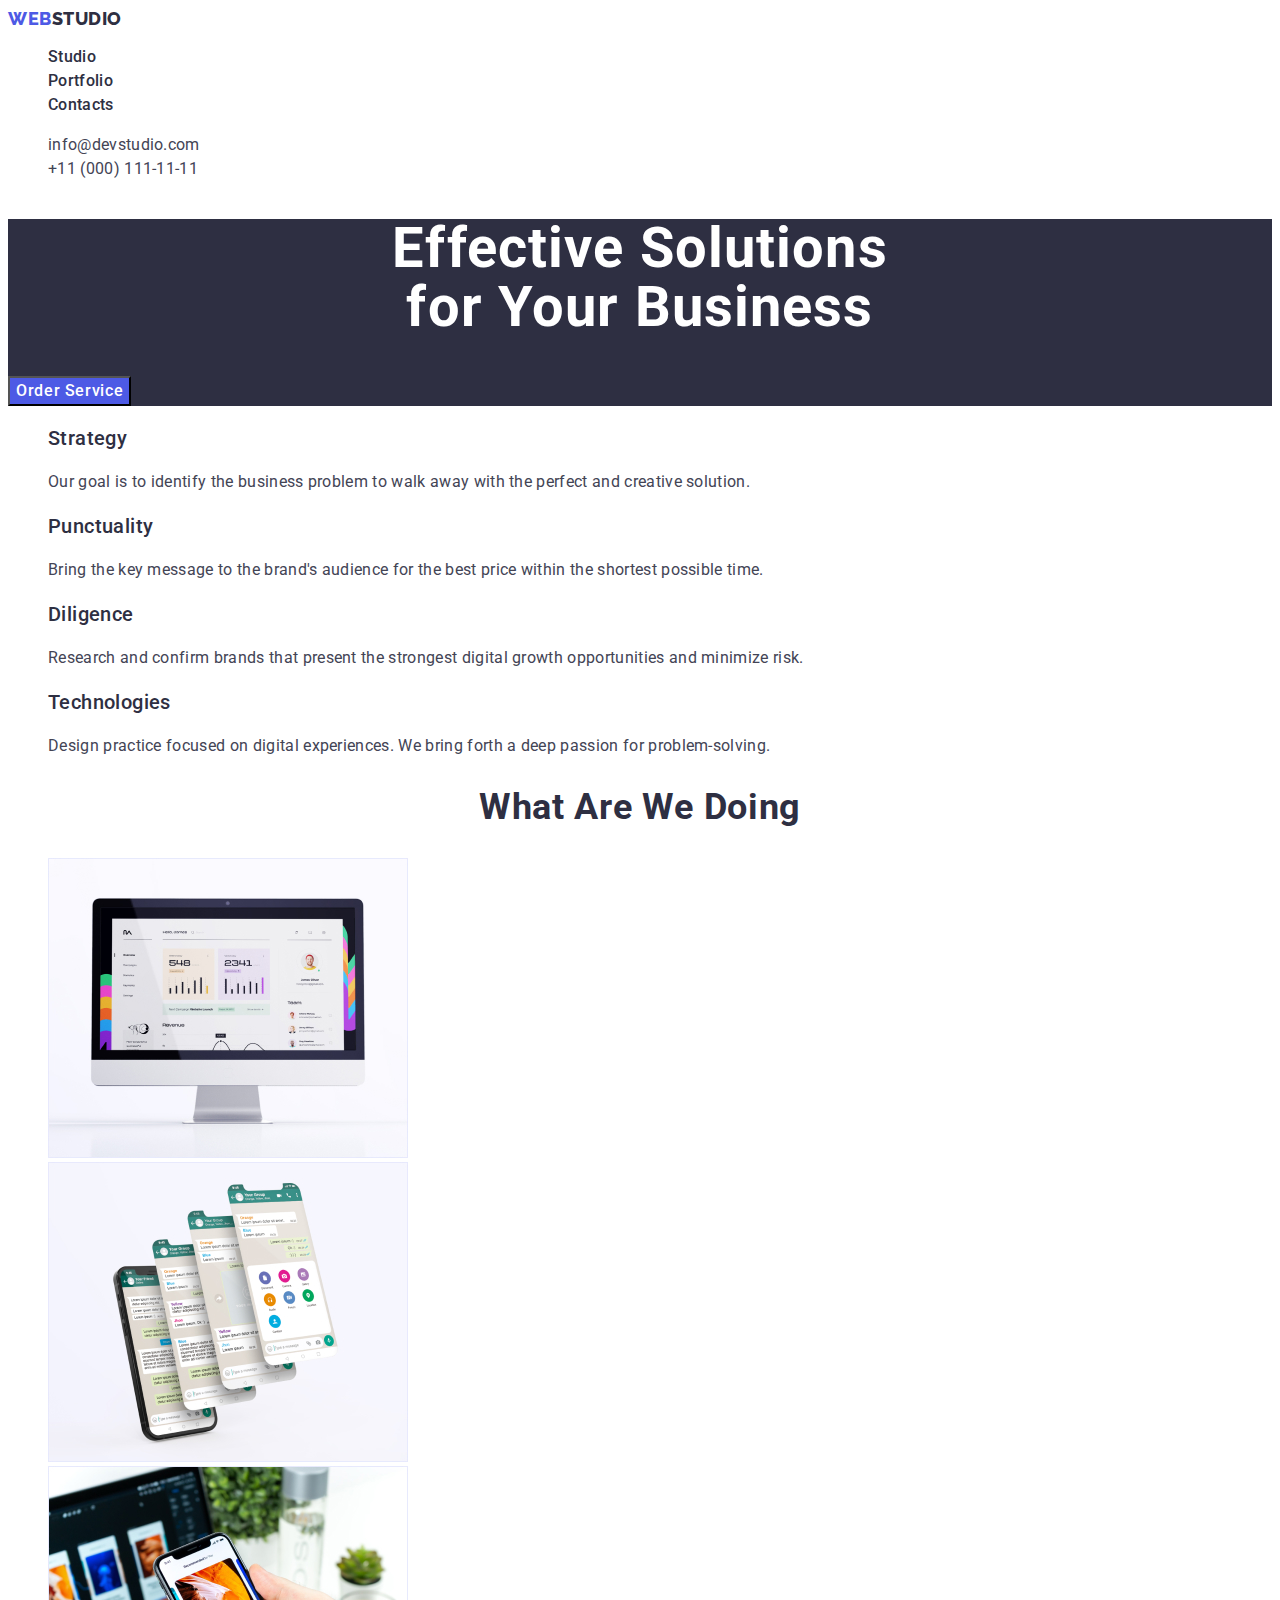
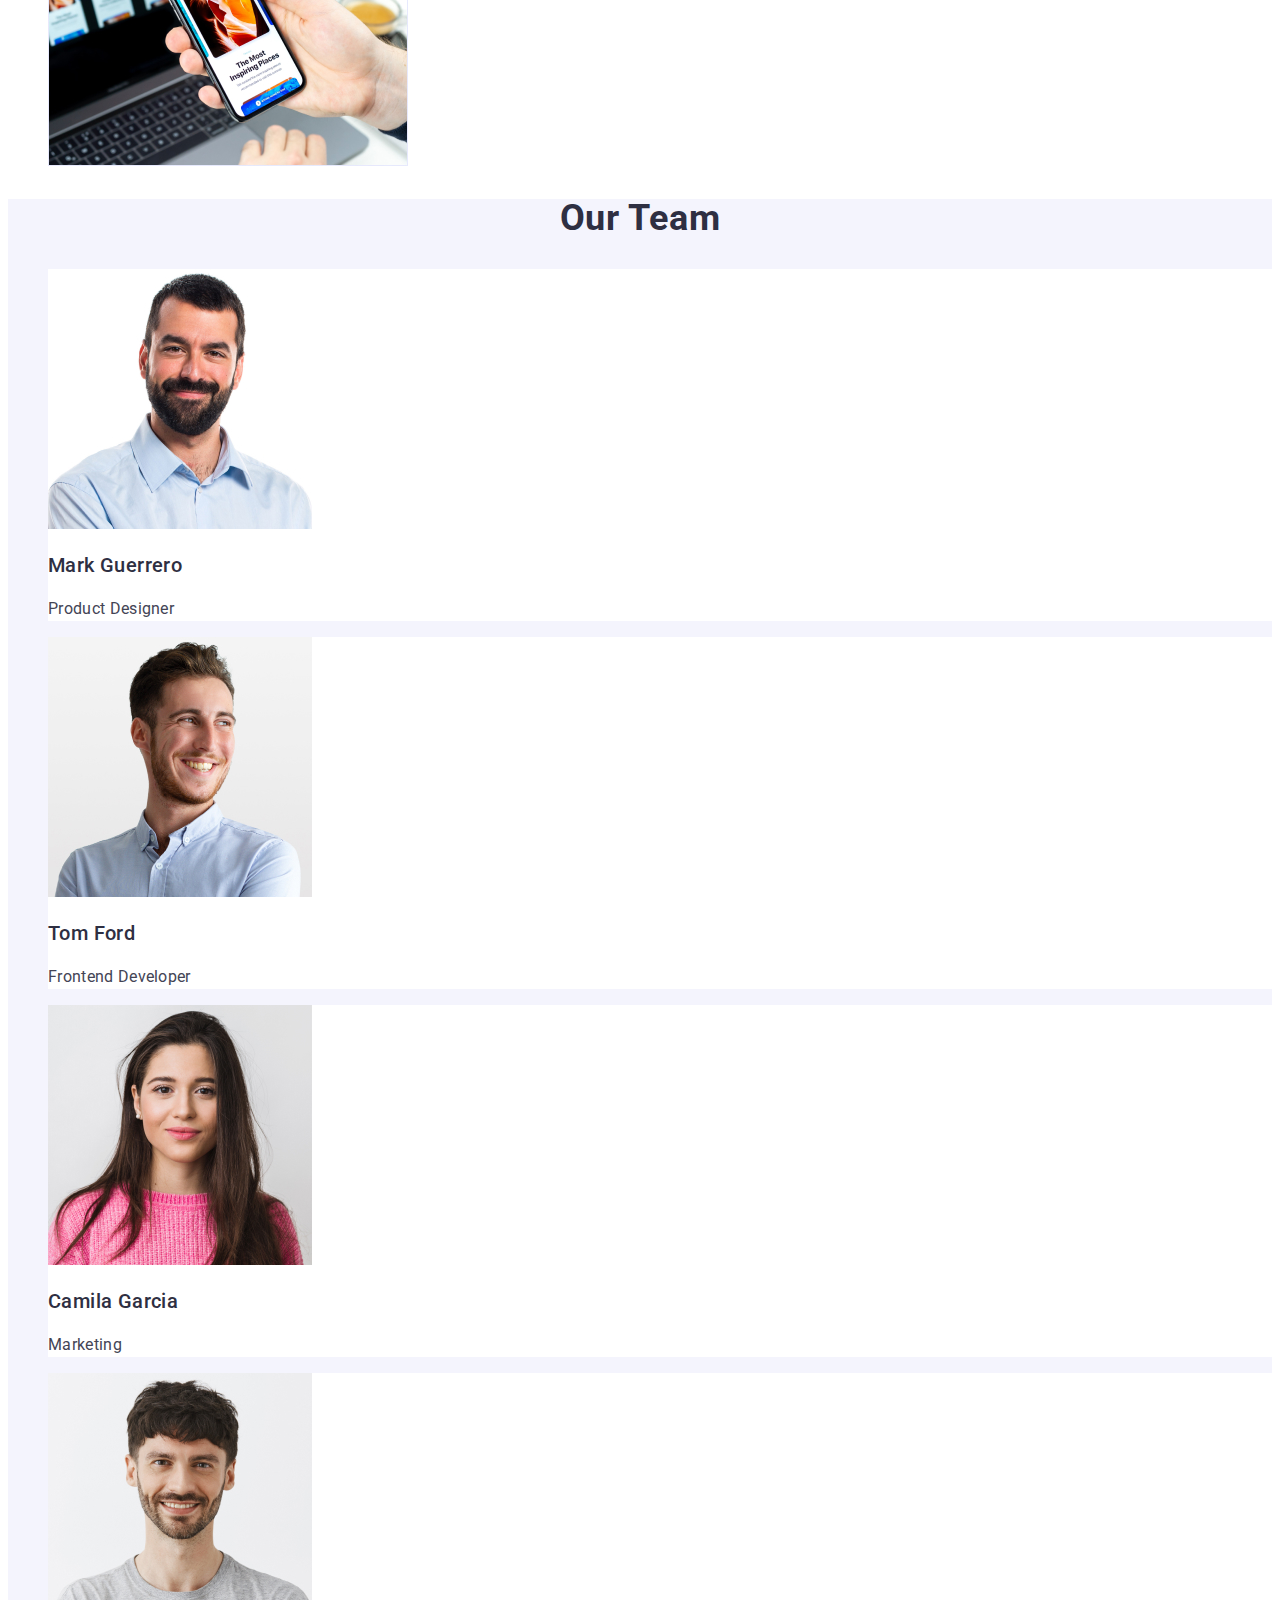
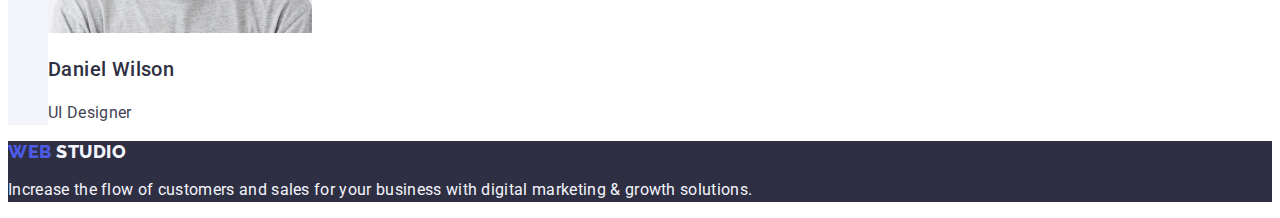
<file: index.html>
<!DOCTYPE html>
<html lang="en">
  <head>
    <meta charset="UTF-8" />
    <meta http-equiv="X-UA-Compatible" content="IE=edge" />
    <meta name="viewport" content="width=device-width, initial-scale=1.0" />
    <title>Document</title>
    <link rel="preconnect" href="https://fonts.googleapis.com" />
    <link rel="preconnect" href="https://fonts.gstatic.com" crossorigin />
    <link
      href="https://fonts.googleapis.com/css2?family=Open+Sans:wght@300&family=Raleway:wght@800&family=Roboto:wght@400;500;700;900&display=swap"
      rel="stylesheet"
    />
    <link rel="stylesheet" href="./css/styles.css" />
  </head>
  <body class="body">
    <header class="main-header">
      <nav class="main-navigation">
        <a class="link-logo link" href="./index.html">Web<span class="link-logo logo-text">Studio</span></a>
        <ul class="menu list">
          <li class="menu-item">
            <a class="menu-link link" href="./index.html">Studio</a>
          </li>
          <li class="menu-item">
            <a class="menu-link link" href="./portfolio.html">Portfolio</a>
          </li>
          <li class="menu-item">
            <a class="menu-link link" href="">Contacts</a>
          </li>
        </ul>
      </nav>
      <address class="address">
        <ul class="menu list">
          <li class="menu-item">
            <a class="menu-link-adresa link" href="mailto:info@devstudio.com"
              >info@devstudio.com</a
            >
          </li>
          <li class="menu-item">
            <a class="menu-link-adresa link" href="tel:+110001111111"
              >+11 (000) 111-11-11</a
            >
          </li>
        </ul>
      </address>
    </header>
    <main>
      <section class="hero">
        <h1 class="main-title">
          Effective Solutions <br class="main-title" />
          for Your Business
        </h1>
        <button class="button-title" type="button">Order Service</button>
      </section>
      <section class="section-one">
        <h2 class="sectionn-one" hidden>Nevim Proc</h2>
        <ul class="section-one-one list">
          <li class="section-one-two">
            <h3 class="sub-sub-title list">Strategy</h3>
            <p class="complementary-text">
              Our goal is to identify the business problem to walk away with the
              perfect and creative solution.
            </p>
          </li>
          <li class="section-one-two">
            <h3 class="sub-sub-title list">Punctuality</h3>
            <p class="complementary-text">
              Bring the key message to the brand's audience for the best price
              within the shortest possible time.
            </p>
          </li>
          <li class="section-one-two">
            <h3 class="sub-sub-title list">Diligence</h3>
            <p class="complementary-text">
              Research and confirm brands that present the strongest digital
              growth opportunities and minimize risk.
            </p>
          </li>
          <li class="section-one-two">
            <h3 class="sub-sub-title list">Technologies</h3>
            <p class="complementary-text">
              Design practice focused on digital experiences. We bring forth a
              deep passion for problem-solving.
            </p>
          </li>
        </ul>
      </section>
      <section class="section-two">
        <h2 class="complementary-title">What are we doing</h2>
        <ul class="section-two-one list">
          <li><img src="./images/wawd1.jpg" alt="monitor" width="360" /></li>
          <li><img src="./images/wawd2.jpg" alt="mobile" width="360" /></li>
          <li><img src="./images/wawd3.jpg" alt="laptop" width="360" /></li>
        </ul>
      </section>
      <section class="section-three">
        <h2 class="complementary-title">Our Team</h2>
        <ul class="section-three-one list">
          <li class="section-three-two">
            <img src="./images/mark.jpg" alt="product designer" width="264" />
            <h3 class="sub-sub-title">Mark Guerrero</h3>
            <p class="complementary-text">Product Designer</p>
          </li>
          <li class="section-three-two">
            <img src="./images/tom.jpg" alt="Frontend Developer" width="264" />
            <h3 class="sub-sub-title">Tom Ford</h3>
            <p class="complementary-text">Frontend Developer</p>
          </li>
          <li class="section-three-two">
            <img src="./images/camila.jpg" alt="Marketing" width="264" />
            <h3 class="sub-sub-title">Camila Garcia</h3>
            <p class="complementary-text">Marketing</p>
          </li>
          <li class="section-three-two">
            <img src="./images/daniel.jpg" alt="UI Designer" width="264" />
            <h3 class="sub-sub-title">Daniel Wilson</h3>
            <p class="complementary-text">UI Designer</p>
          </li>
        </ul>
      </section>
    </main>
    <footer class="footer">
            <a class="link-logo link" href="./index.html"
        >Web <span class="logo-text-buffer">Studio</span></a
      >
      <p class="complementary-text-footer">
        Increase the flow of customers and sales for your business with digital
        marketing & growth solutions.
      </p>   
    </footer>
  </body>
</html>
</file>
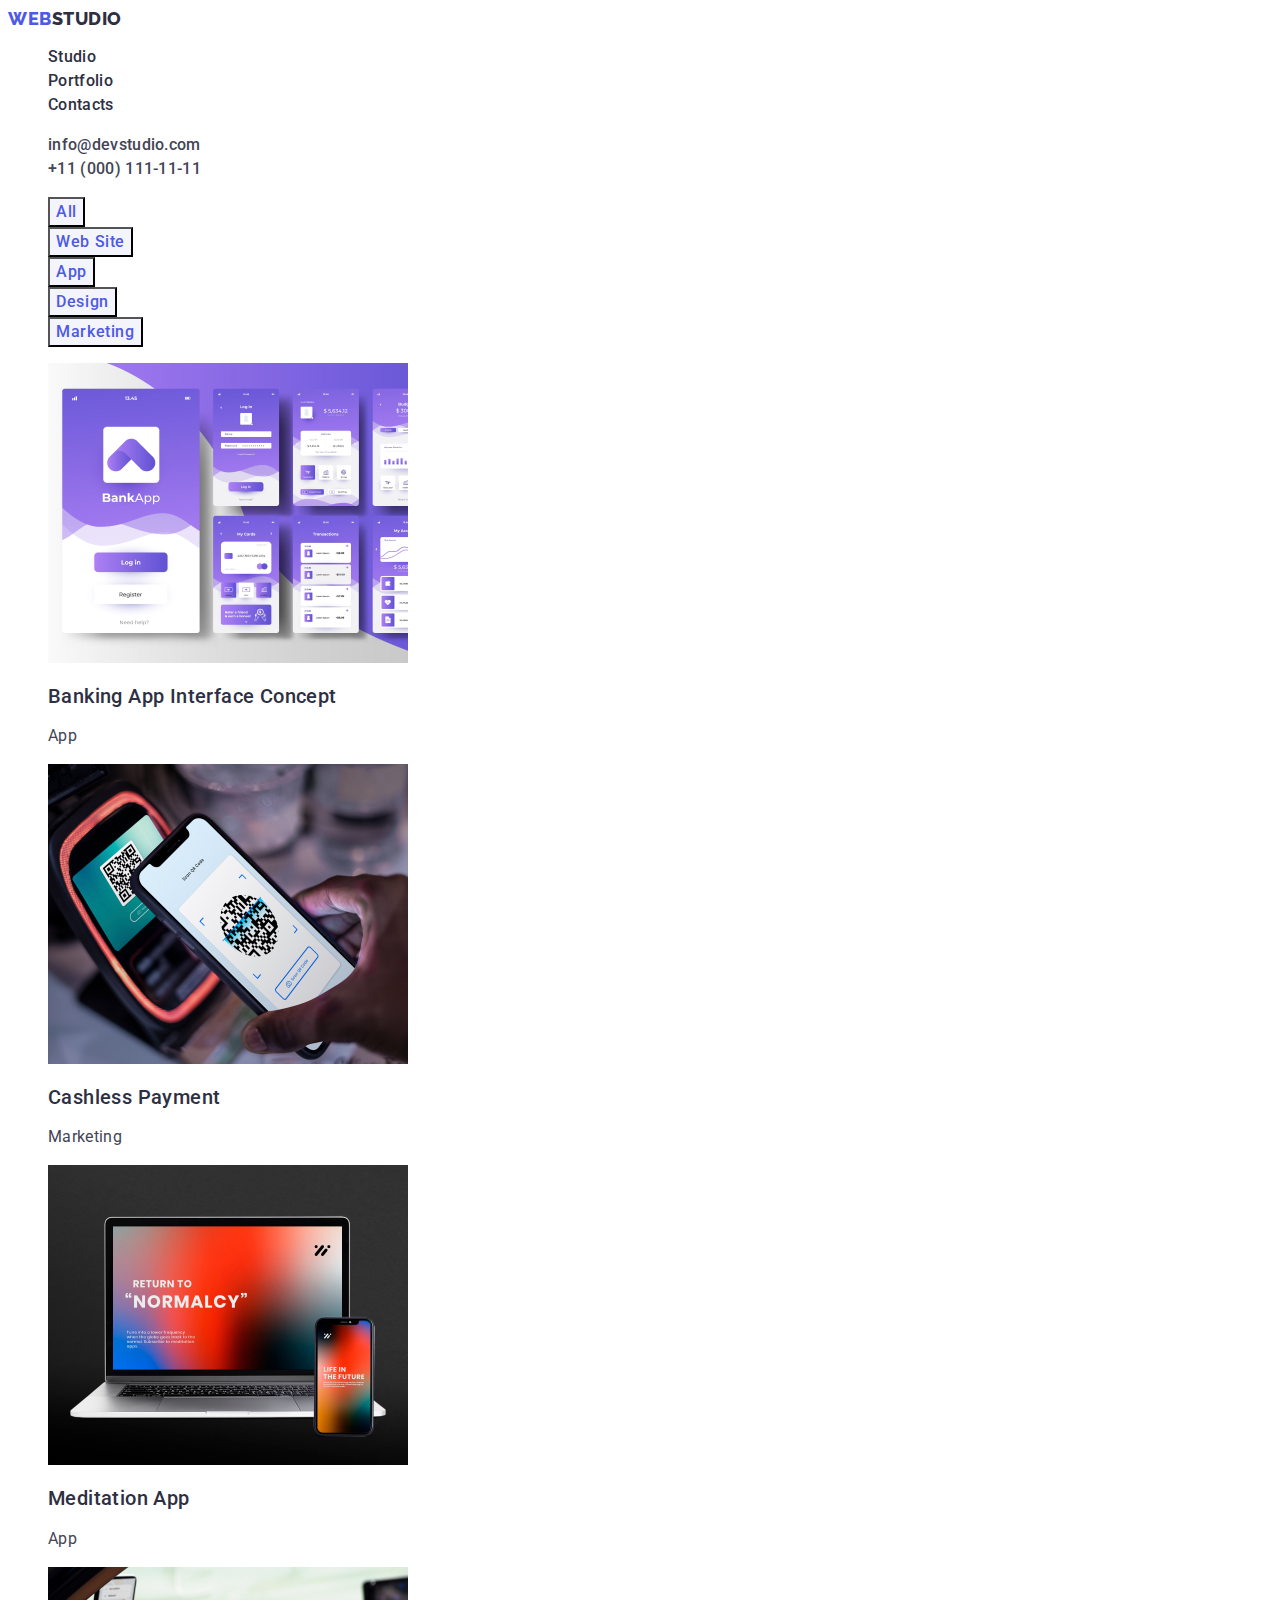
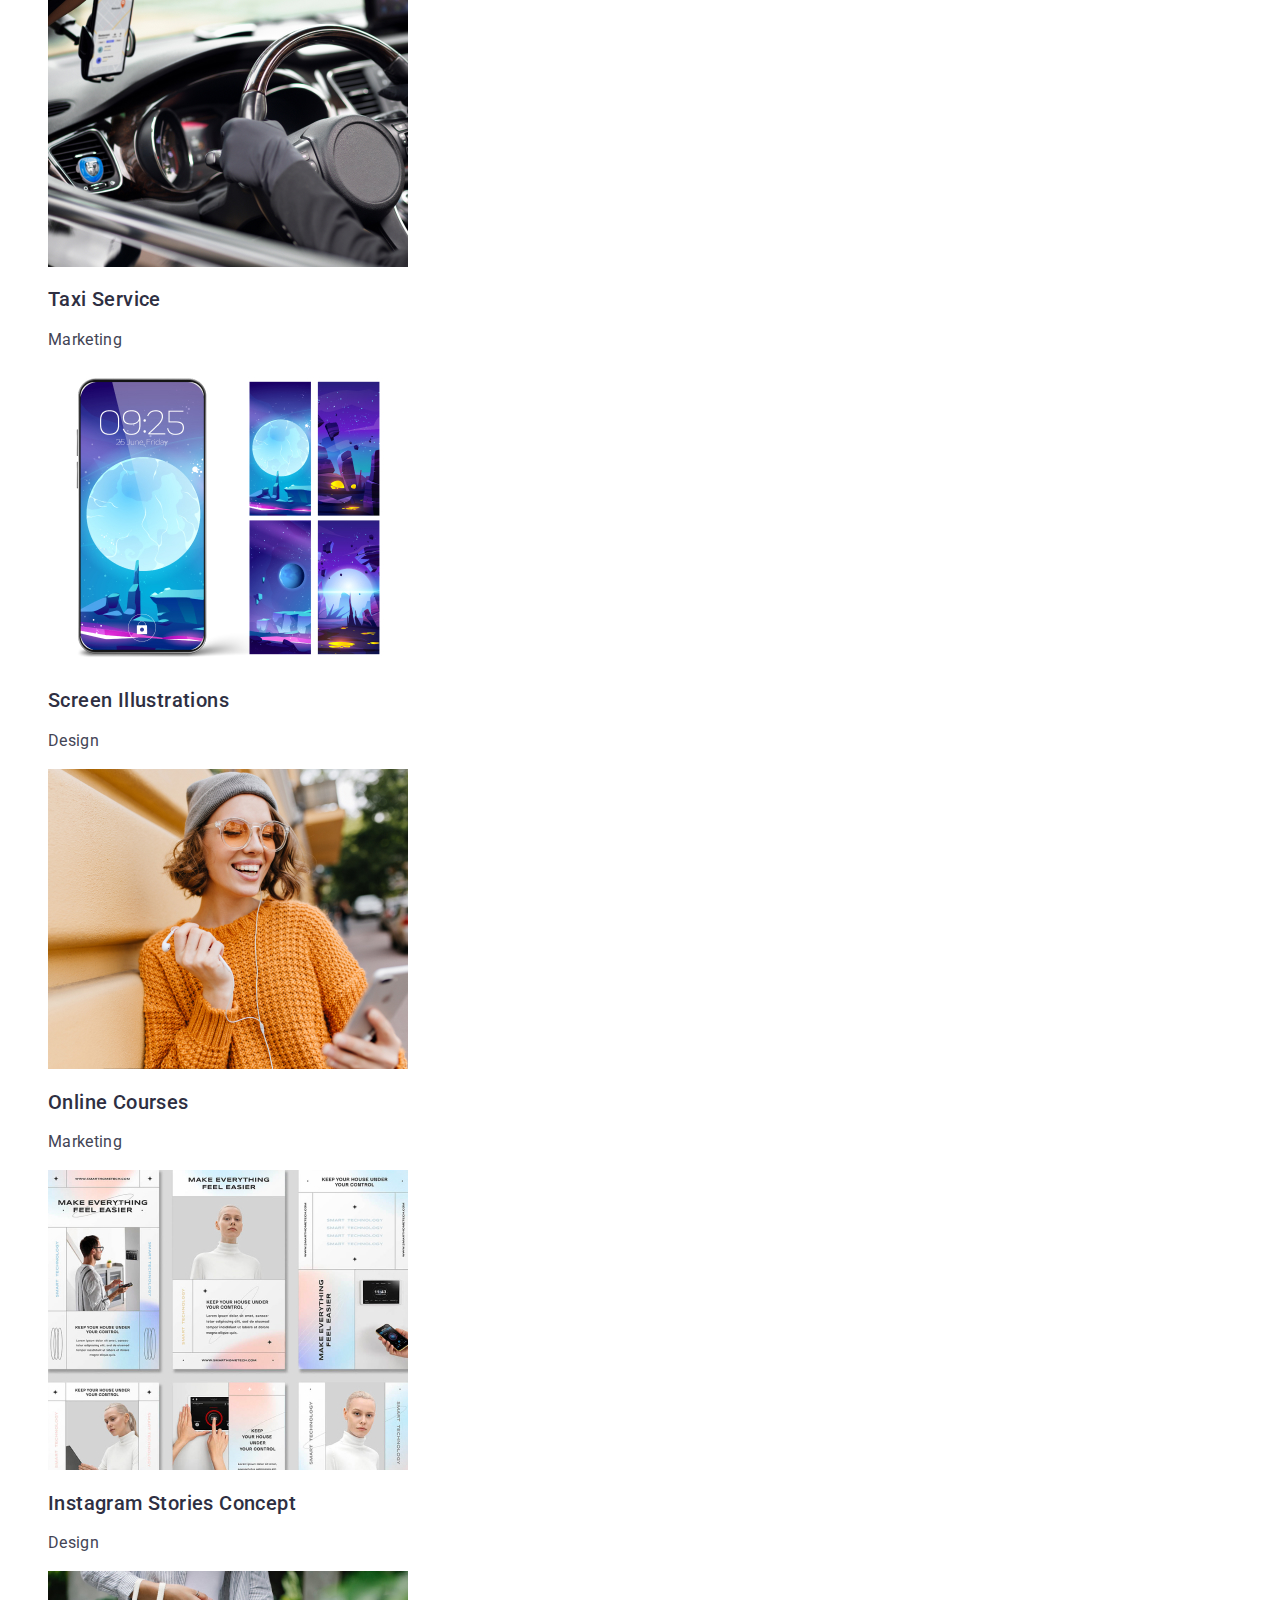
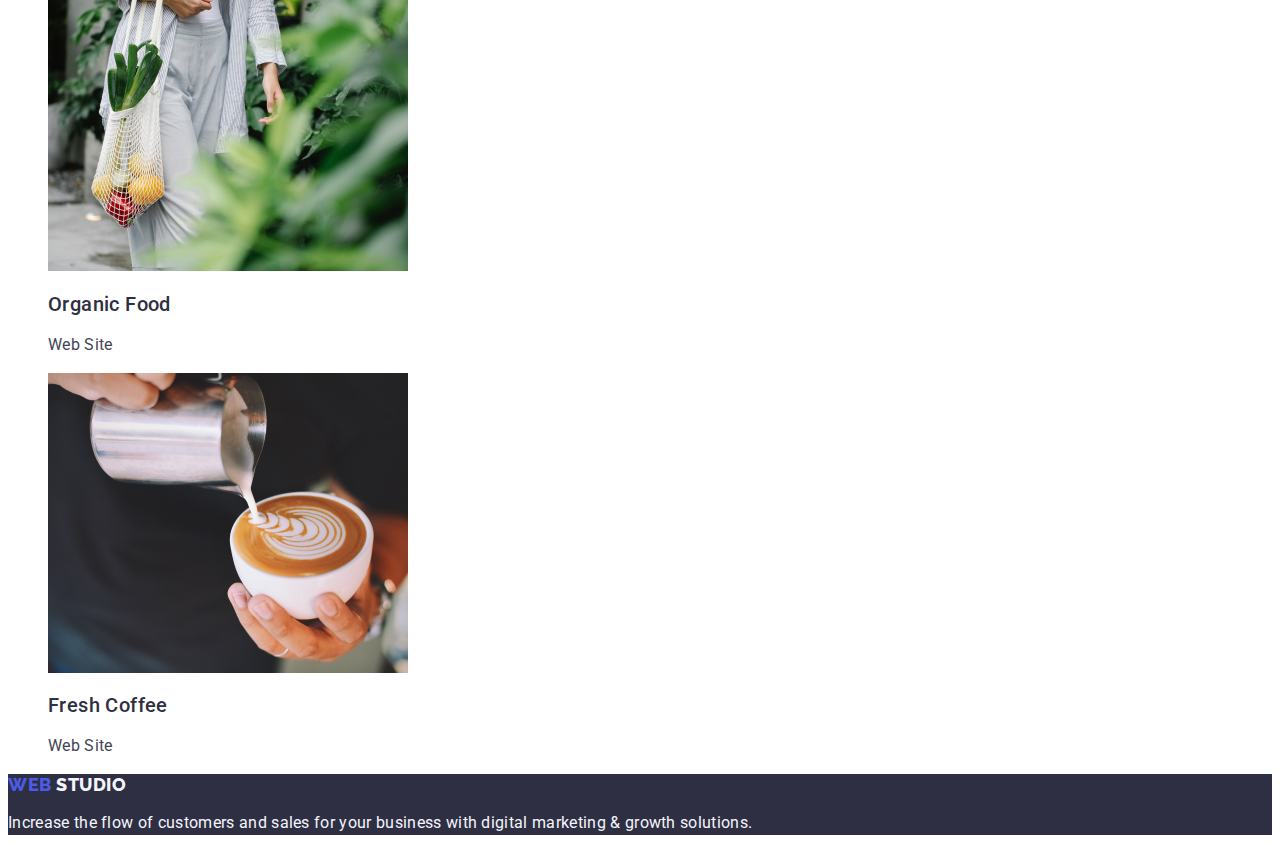
<file: portfolio.html>
<!DOCTYPE html>
<html lang="en">
  <head>
    <meta charset="UTF-8" />
    <meta http-equiv="X-UA-Compatible" content="IE=edge" />
    <meta name="viewport" content="width=device-width, initial-scale=1.0" />
    <title>Document</title>
    <link rel="preconnect" href="https://fonts.googleapis.com" />
    <link rel="preconnect" href="https://fonts.gstatic.com" crossorigin />
    <link
      href="https://fonts.googleapis.com/css2?family=Open+Sans:wght@300&family=Raleway:wght@800&family=Roboto:wght@400;500;700;900&display=swap"
      rel="stylesheet"
    />
    <link rel="stylesheet" href="./css/styles.css" />
  </head>
  <body class="body">
    <header class="main-header">
      <nav class="main-navigation">
        <a class="link-logo link" href="./index.html"
          >Web<span class="logo-text">Studio</span></a>
        <ul class="menu list">
          <li class="menu-item">
            <a class="menu-link link" href="./index.html">Studio</a>
          </li>
          <li class="menu-item">
            <a class="menu-link link" href="./portfolio.html">Portfolio</a>
          </li>
          <li class="menu-item">
            <a class="menu-link link" href="">Contacts</a>
          </li>
        </ul>
      </nav>
      <address class="address">
        <ul class="menu list">
          <li class="menu-item">
            <a class="menu-link-adresa-port link" href="mailto:info@devstudio.com"
              >info@devstudio.com</a
            >
          </li>
          <li class="menu-item">
            <a class="menu-link-adresa-port link" href="tel:+110001111111"
              >+11 (000) 111-11-11</a
            >
          </li>
        </ul>
      </address>
    </header>
    <main>
      <section class="hero-port">
        <h1 hidden>Nevim proc</h1>
        <ul class="list">
          <li class="list">
            <button class="button-title-port-all" type="button">All</button>
          </li>
          <li class="list">
            <button class="button-title-port-all" type="button">
              Web Site
            </button>
          </li>
          <li class="list">
            <button class="button-title-port-all" type="button">App</button>
          </li>
          <li class="list">
            <button class="button-title-port-all" type="button">Design</button>
          </li>
          <li class="list">
            <button class="button-title-port-all" type="button">
              Marketing
            </button>
          </li>
        </ul>
        <ul class="list link second-list">
          <li class="link list second-list-list">
            <a class="list link" href=""> <img src="./images/jedna.jpg" alt="BankingApp" />
              <h2 class="second-title">Banking App Interface Concept</h2>
              <p class="second-text">App</p>
            </a>
          </li>
          <li class="link list second-list-list">
            <a class="list link" href=""><img src="./images/dva.jpg" alt="PlatebniBrana" />
              <h2 class="second-title">Cashless Payment</h2>
              <p class="second-text">Marketing</p>
            </a>
          </li>
          <li class="link list second-list-list">
            <a class="list link" href=""><img src="./images/tri.jpg" alt="Laptop" />
            <h2 class="second-title">Meditation App</h2>
            <p class="second-text">App</p>
            </a>
          </li>
          <li class="link list second-list-list">
            <a class="list link" href=""><img src="./images/ctiri.jpg" alt="Ridic" />
            <h2 class="second-title">Taxi Service</h2>
            <p class="second-text">Marketing</p>
            </a>
          </li>
          <li class="link list second-list-list">
            <a class="list link" href=""><img src="./images/pet.jpg" alt="Mobile" />
            <h2 class="second-title">Screen Illustrations</h2>
            <p class="second-text">Design</p>
            </a>
          </li>
          <li class="link list second-list-list">
            <a class="list link" href=""><img src="./images/sest.jpg" alt="PeknaHolka" />
            <h2 class="second-title">Online Courses</h2>
            <p class="second-text">Marketing</p>
            </a>
          </li>
          <li class="link list second-list-list">
            <a class="list link" href=""><img src="./images/sedm.jpg" alt="Picovina" />
            <h2 class="second-title">Instagram Stories Concept</h2>
            <p class="second-text">Design</p>
            </a>
          </li>
          <li class="list link second-list-list">
            <a class="list link" href=""> <img src="./images/osm.jpg" alt="nakup" />
            <h2 class="second-title">Organic Food</h2>
            <p class="second-text">Web Site</p>
            </a>
          </li>
          <li class="link list second-list-list">
            <a class="link list" href=""> <img src="./images/devet.jpg" alt="coffee" />
            <h2 class="second-title">Fresh Coffee</h2>
            <p class="second-text">Web Site</p>
            </a>
          </li>
        </ul>
      </section>
    </main>
    <footer class="footer">
      <a class="link-logo link" href="./index.html"
        >Web <span class="logo-text-buffer">Studio</span></a
      >
      <p class="complementary-text-footer">
        Increase the flow of customers and sales for your business with digital
        marketing & growth solutions.
      </p>
    </footer>
  </body>
</html>
</file>
<file: css/styles.css>
.list {
  list-style: none;
}

.link {
  text-decoration: none;
}

:root {
  --font-family: "Roboto", sans-serif;
  --background-color: #ffffff;
  --address-color: #2e2f42;
  --adres-colr: #434455;
  --hero-color: #2e2f42;
  --portfolio-color: #4d5ae5;
  --portfolio-backroud: #f4f4fd;
}

.body {
  font-family: var(--font-family);
  color: var(--adres-colr);
  background-color: var(--background-color);
}

.link-logo {
  font-family: "Raleway", sans-serif;
  font-style: normal;
  font-weight: 800;
  font-size: 18px;
  line-height: 1.17;
  letter-spacing: 0.03em;
  text-transform: uppercase;
  color: #4d5ae5;
}

.logo-text {
  color: var(--address-color);
}

.menu-link {
  font-style: normal;
  font-weight: 500;
  font-size: 16px;
  line-height: 1.5;
  letter-spacing: 0.02em;
  color: var(--address-color);
}

.menu-link-adresa {
  font-style: normal;
  font-weight: 400;
  font-size: 16px;
  line-height: 1.5;
  letter-spacing: 0.02em;
  color: var(--address-colr);
}

.menu-link:hover,
.menu-link:focus {
  color: #404bbf;
}

.menu-link-adresa:hover,
.menu-link-adresa:focus {
  color: #404bbf;
}

.address {
  font-style: normal;
  color: var(--adres-colr);
}

.hero {
  background-color: var(--hero-color);
}

.main-title {
  font-weight: 700;
  font-size: 56px;
  line-height: 1.07;
  text-align: center;
  letter-spacing: 0.02em;
  color: var(--background-color);
}

.button-title {
  font-family: var(--font-family);
  font-style: normal;
  font-weight: 500;
  font-size: 16px;
  line-height: 1.5;
  letter-spacing: 0.04em;
  background-color: var(--portfolio-color);
  color: var(--background-color);
  cursor: pointer;
}

.button-title:hover,
.button-title:focus {
  background-color: #404bbf;
}

.sub-sub-title {
  font-weight: 500;
  font-size: 20px;
  line-height: 1.2;
  letter-spacing: 0.02em;
  color: var(--address-color);
}

.complementary-text {
  font-weight: 400;
  font-size: 16px;
  line-height: 1.5;
  letter-spacing: 0.02em;
  color: var(--adres-colr);
}

.complementary-title {
  font-weight: 700;
  font-size: 36px;
  line-height: 1.11;
  text-align: center;
  letter-spacing: 0.02em;
  text-transform: capitalize;
  color: #2e2f42;
}

.section-three {
  background-color: var(--portfolio-backroud);
}

.section-three-two {
  background-color: var(--background-color);
}

.footer {
  background-color: var(--address-color);
}
.complementary-text-footer {
  font-weight: 400;
  font-size: 16px;
  line-height: 1.5;
  letter-spacing: 0.02em;
  color: #f4f4fd;
}

.logo-text-buffer {
  color: #f4f4fd;
}

/*portfolio upravy*/
.portfolio:hover,
.portfolio:focus {
  color: #404bbf;
}

.hero-port .button-title-port-all {
  font-family: var(--font-family);
  font-weight: 500;
  font-size: 16px;
  line-height: 1.5;
  letter-spacing: 0.04em;
  color: var(--portfolio-color);
  background-color: var(--portfolio-backroud);
  cursor: pointer;
}

.button-title-port-all:hover,
.button-title-port-all:focus {
  color: var(--background-color);
  background-color: #404bbf;
}

.second-title {
  font-weight: 500;
  font-size: 20px;
  line-height: 1.2;
  letter-spacing: 0.02em;
  color: var(--address-color);
}

.second-text {
  font-weight: 400;
  font-size: 16px;
  line-height: 1.5;
  letter-spacing: 0.02em;
  color: var(--adres-colr);
}

.menu-link-adresa-port {
  font-weight: 500;
  font-size: 16px;
  line-height: 1.5;
  letter-spacing: 0.02em;
  color: var(--address-colr);
}

.menu-link-adresa-port:hover,
.menu-link-adresa-port:focus {
  color: #404bbf;
}
</file>
